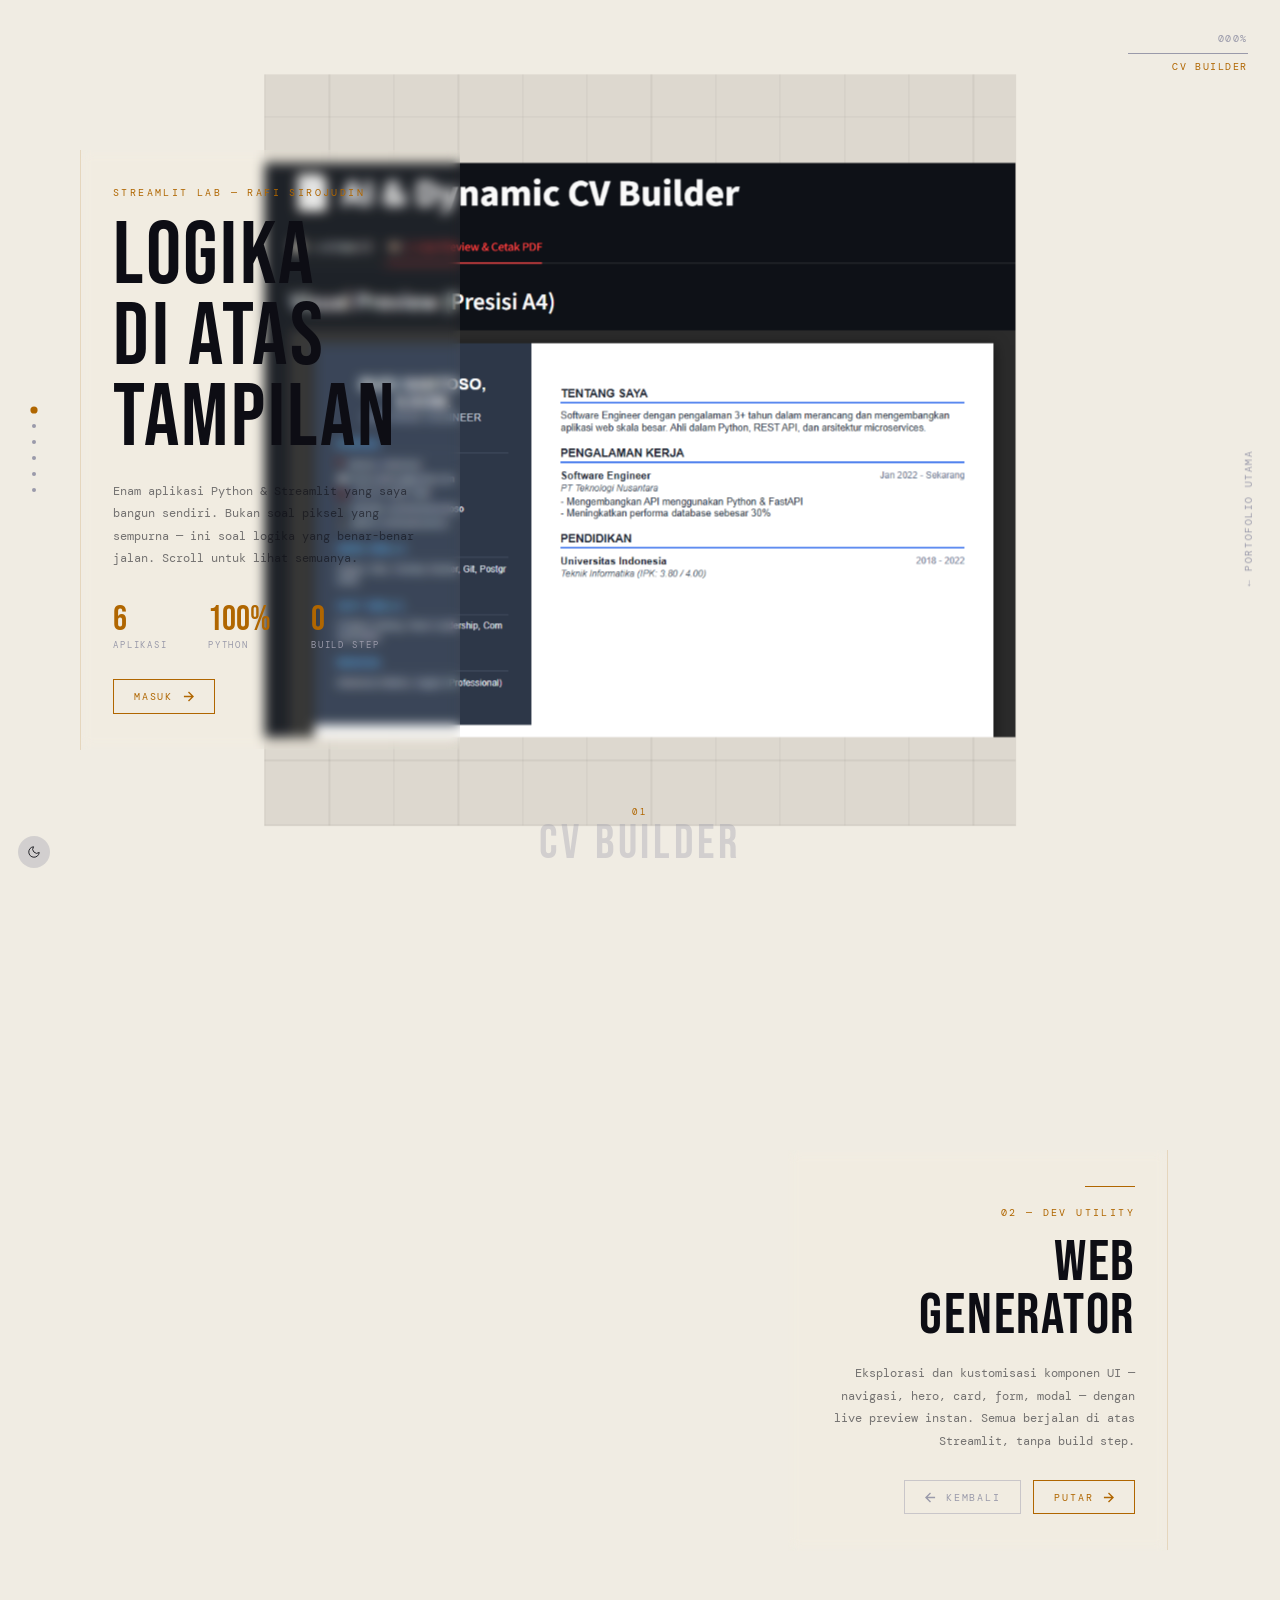
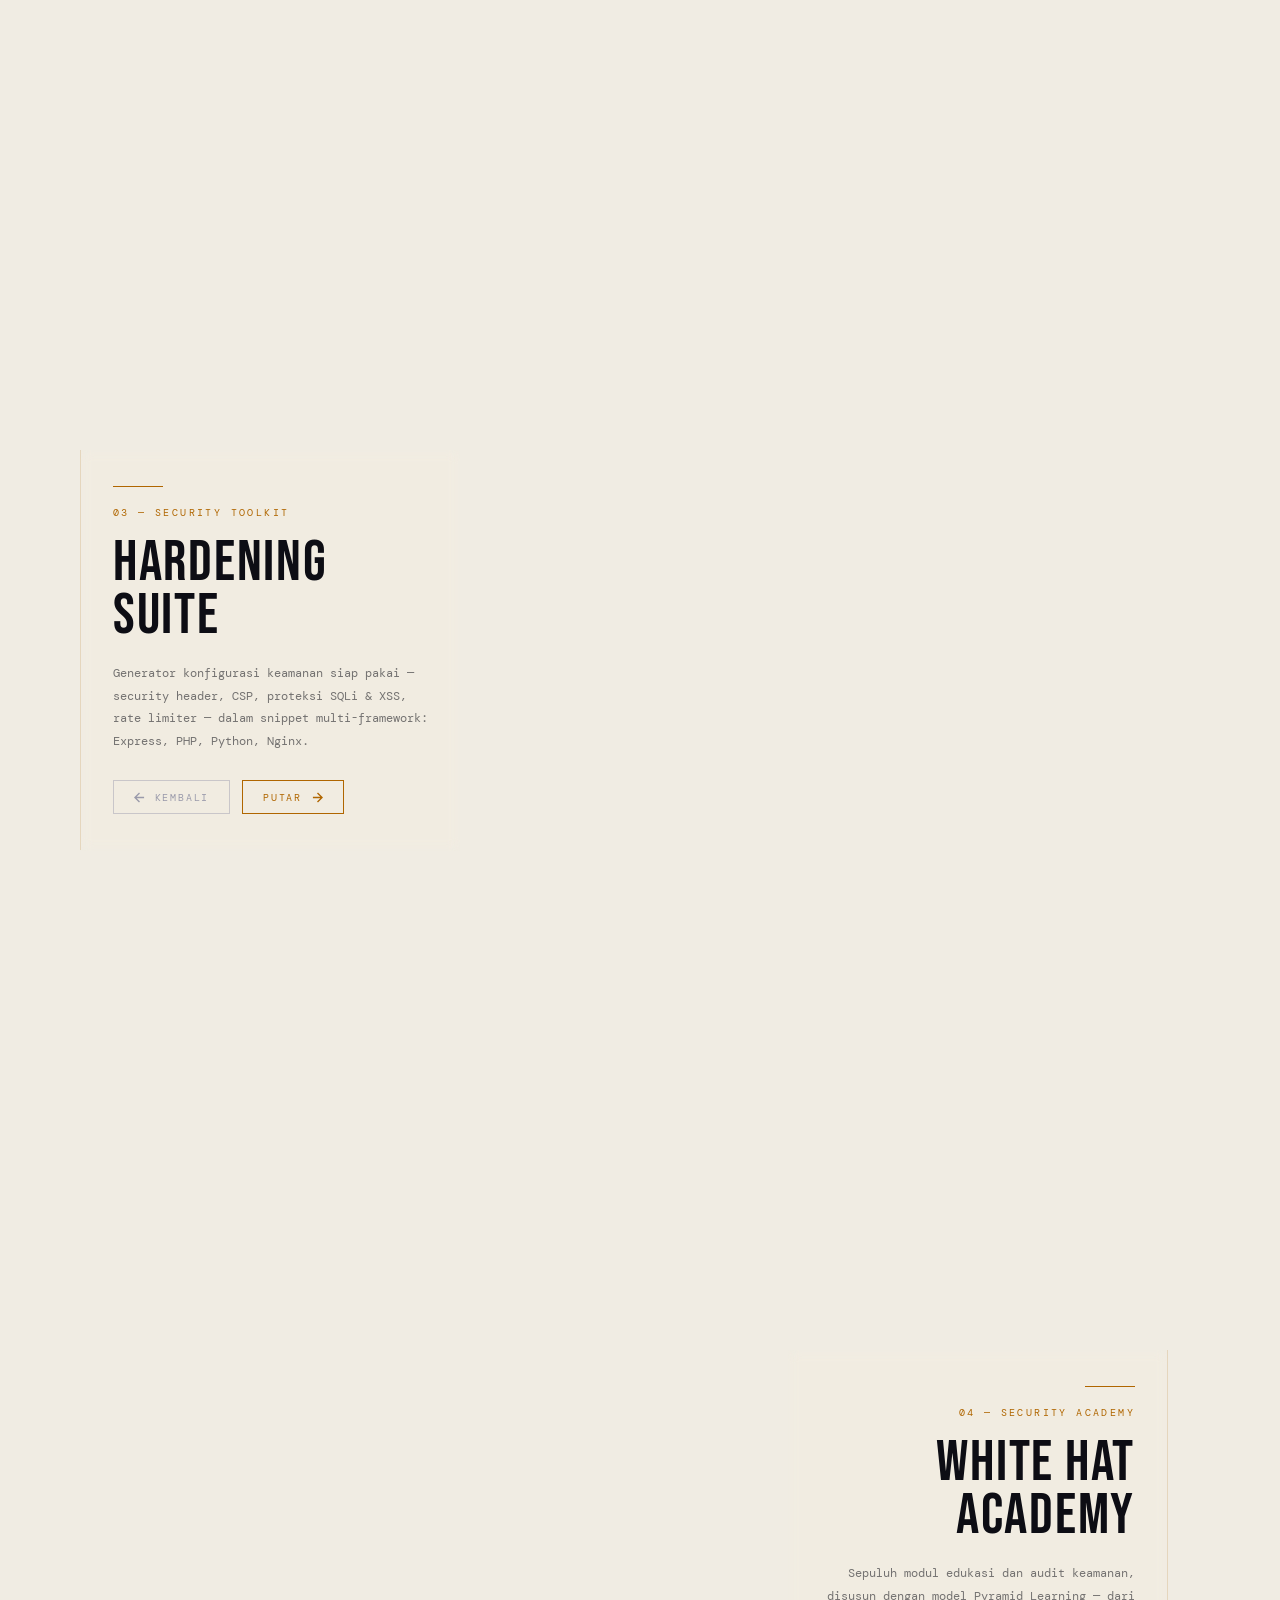
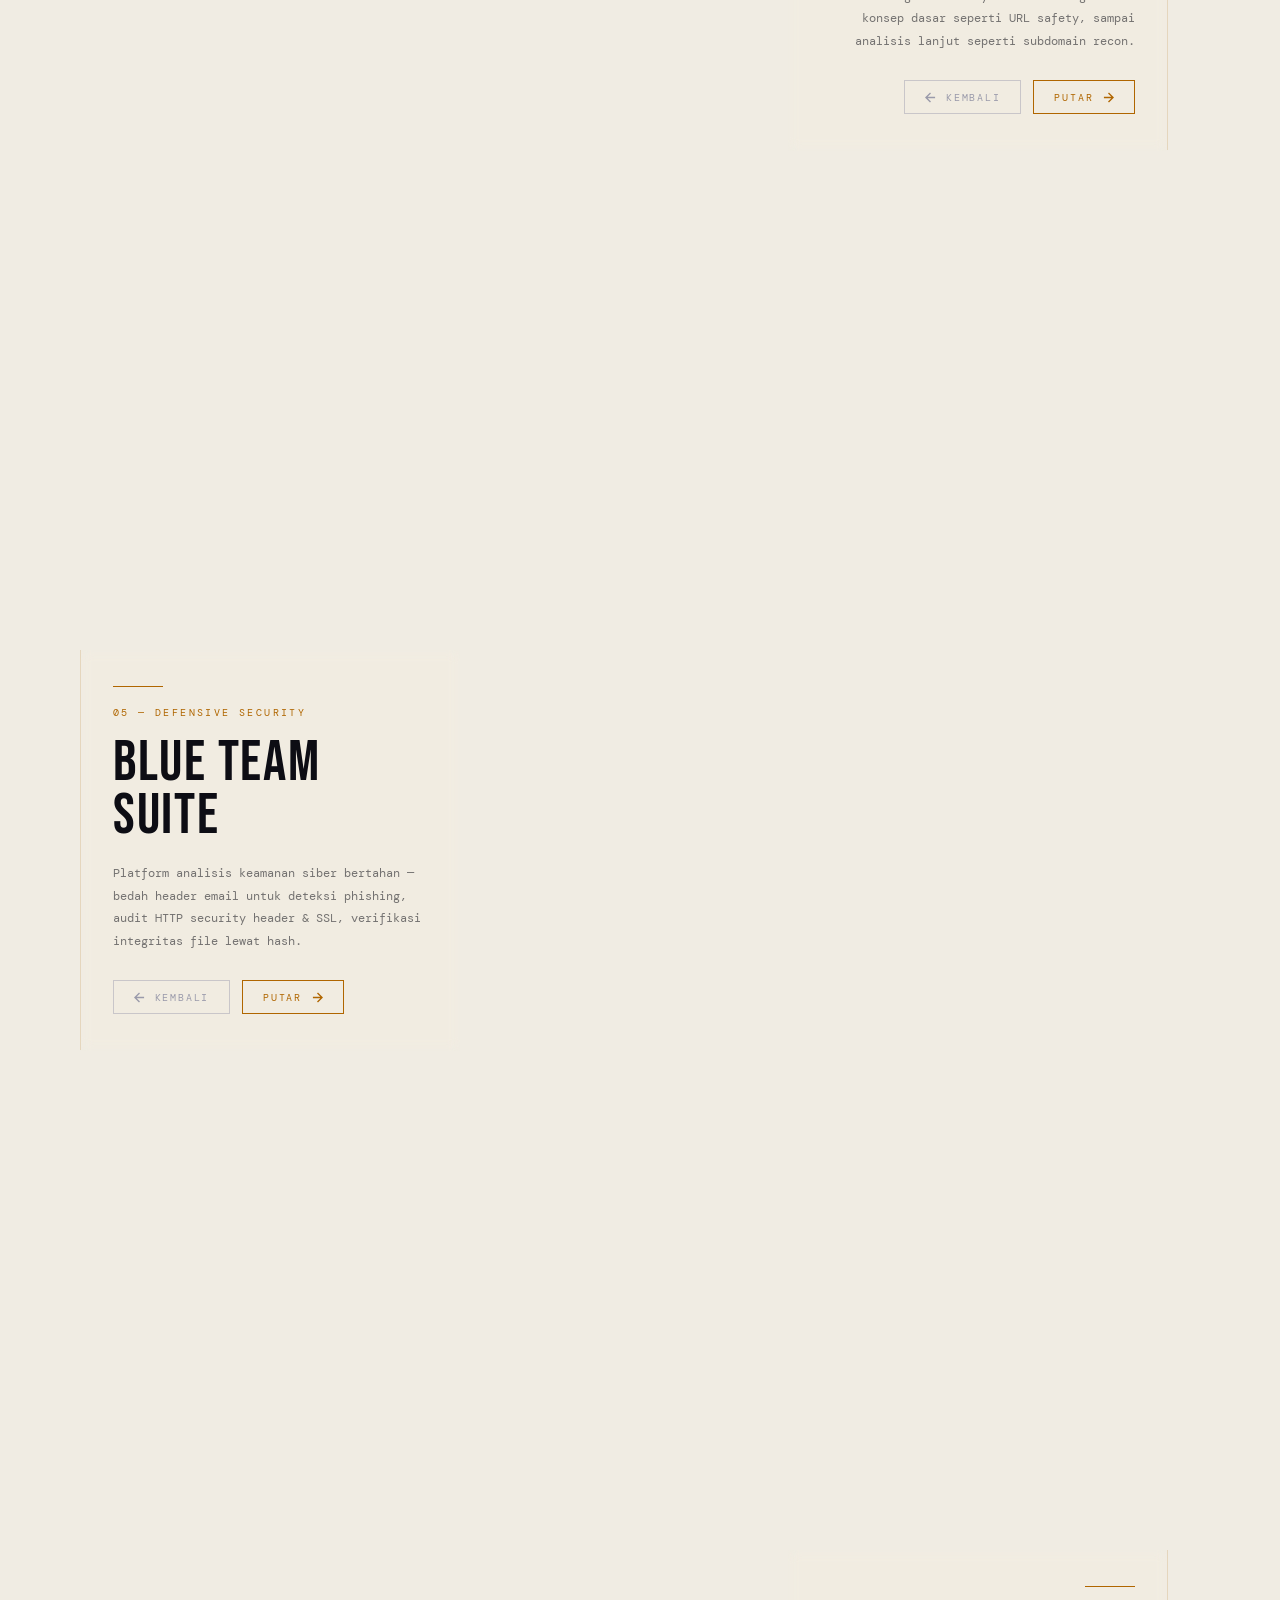
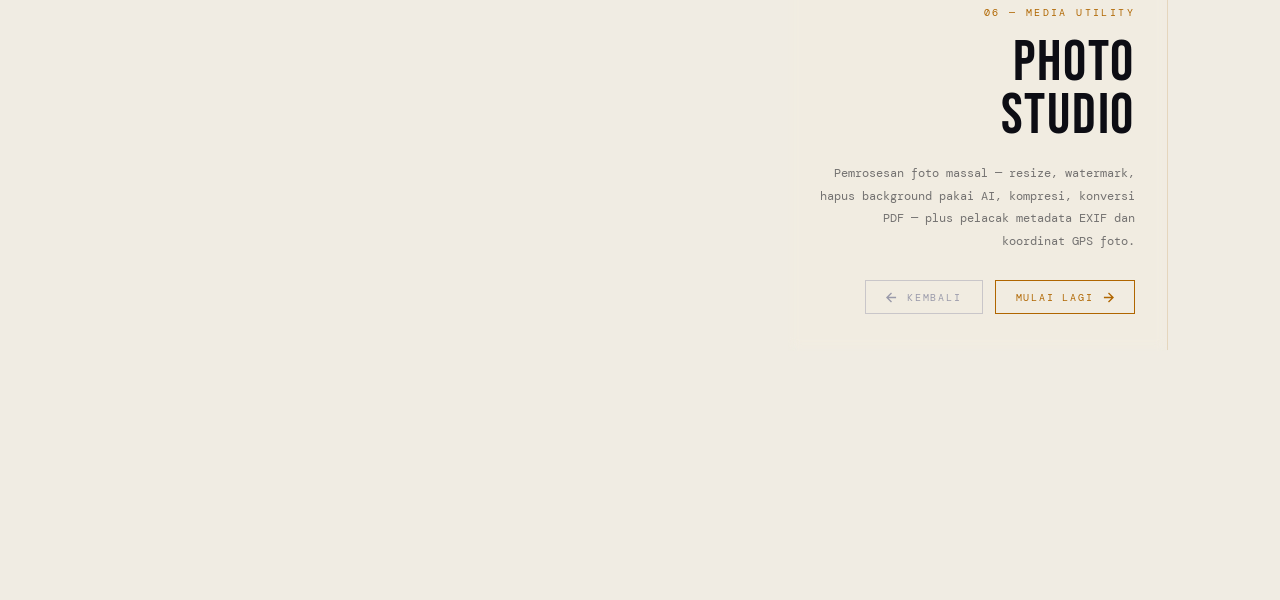
<file: lab.html>
<!doctype html>
<html lang="id">
  <head>
    <meta charset="UTF-8" />
    <meta name="viewport" content="width=device-width, initial-scale=1.0" />
    <title>Streamlit Lab — Rafi Sirojudin</title>
    <meta
      name="description"
      content="Enam aplikasi Python & Streamlit — logika di atas tampilan. Dibangun oleh Rafi Sirojudin."
    />
    <link
      href="https://fonts.googleapis.com/css2?family=Bebas+Neue&family=DM+Mono:wght@400;500&display=swap"
      rel="stylesheet"
    />
    <link rel="stylesheet" href="./lab.css?v=1.0" />
  </head>
  <body>
    <div id="scene">
      <div id="cube">
        <div class="face" data-face="top" data-i="0"><span class="face-ph">CV BUILDER</span></div>
        <div class="face" data-face="front" data-i="1"><span class="face-ph">WEB GEN</span></div>
        <div class="face" data-face="right" data-i="2"><span class="face-ph">HARDENING</span></div>
        <div class="face" data-face="back" data-i="3"><span class="face-ph">WHITE HAT</span></div>
        <div class="face" data-face="left" data-i="4"><span class="face-ph">BLUE TEAM</span></div>
        <div class="face" data-face="bottom" data-i="5"><span class="face-ph">PHOTO LAB</span></div>
      </div>
    </div>

    <div id="hud">
      <div id="hud_pct">000%</div>
      <div class="progress-bar">
        <div class="progress-fill" id="prog_fill"></div>
      </div>
      <div class="scene-label" id="scene_name">CV BUILDER</div>
    </div>

    <button id="theme_toggle" aria-label="Ganti mode terang/gelap">
      <svg class="icon-sun" viewBox="0 0 24 24" fill="none" stroke="currentColor" stroke-width="1.5">
        <circle cx="12" cy="12" r="4" />
        <path d="M12 2v2M12 20v2M4.93 4.93l1.41 1.41M17.66 17.66l1.41 1.41M2 12h2M20 12h2M4.93 19.07l1.41-1.41M17.66 6.34l1.41-1.41" />
      </svg>
      <svg class="icon-moon" viewBox="0 0 24 24" fill="none" stroke="currentColor" stroke-width="1.5">
        <path d="M21 12.79A9 9 0 1 1 11.21 3a7 7 0 0 0 9.79 9.79z" />
      </svg>
    </button>

    <div id="scene_strip">
      <a href="#s0" class="scene-dot active"></a>
      <a href="#s1" class="scene-dot"></a>
      <a href="#s2" class="scene-dot"></a>
      <a href="#s3" class="scene-dot"></a>
      <a href="#s4" class="scene-dot"></a>
      <a href="#s5" class="scene-dot"></a>
    </div>

    <div id="face_caption">
      <div id="face_caption_num">01</div>
      <div id="face_caption_name">CV BUILDER</div>
    </div>

    <div id="scroll_container">
      <section id="s0">
        <div class="text-card">
          <div class="tag">Streamlit Lab — Rafi Sirojudin</div>
          <h1>LOGIKA<br />DI ATAS<br />TAMPILAN</h1>
          <p class="body-text">
            Enam aplikasi Python &amp; Streamlit yang saya bangun sendiri.
            Bukan soal piksel yang sempurna — ini soal logika yang benar-benar
            jalan. Scroll untuk lihat semuanya.
          </p>
          <div class="stat-row">
            <div class="stat">
              <span class="stat-num">6</span>
              <span class="stat-label">Aplikasi</span>
            </div>
            <div class="stat">
              <span class="stat-num">100%</span>
              <span class="stat-label">Python</span>
            </div>
            <div class="stat">
              <span class="stat-num">0</span>
              <span class="stat-label">Build Step</span>
            </div>
          </div>
          <div class="cta-row">
            <a class="cta" href="#s1">
              Masuk
              <svg viewBox="0 0 12 12" fill="none" stroke="currentColor" stroke-width="1.5">
                <path d="M1 6h10M6 1l5 5-5 5" />
              </svg>
            </a>
          </div>
        </div>
      </section>

      <section id="s1">
        <div class="text-card right">
          <div class="h-line"></div>
          <div class="tag">02 — Dev Utility</div>
          <h2>WEB<br />GENERATOR</h2>
          <p class="body-text">
            Eksplorasi dan kustomisasi komponen UI — navigasi, hero, card,
            form, modal — dengan live preview instan. Semua berjalan di atas
            Streamlit, tanpa build step.
          </p>
          <div class="cta-row">
            <a class="cta-back" href="#s0">
              <svg viewBox="0 0 12 12" fill="none" stroke="currentColor" stroke-width="1.5">
                <path d="M11 6H1M6 11L1 6l5-5" />
              </svg>
              Kembali
            </a>
            <a class="cta" href="#s2">
              Putar
              <svg viewBox="0 0 12 12" fill="none" stroke="currentColor" stroke-width="1.5">
                <path d="M1 6h10M6 1l5 5-5 5" />
              </svg>
            </a>
          </div>
        </div>
      </section>

      <section id="s2">
        <div class="text-card">
          <div class="h-line"></div>
          <div class="tag">03 — Security Toolkit</div>
          <h2>HARDENING<br />SUITE</h2>
          <p class="body-text">
            Generator konfigurasi keamanan siap pakai — security header, CSP,
            proteksi SQLi &amp; XSS, rate limiter — dalam snippet
            multi-framework: Express, PHP, Python, Nginx.
          </p>
          <div class="cta-row">
            <a class="cta-back" href="#s1">
              <svg viewBox="0 0 12 12" fill="none" stroke="currentColor" stroke-width="1.5">
                <path d="M11 6H1M6 11L1 6l5-5" />
              </svg>
              Kembali
            </a>
            <a class="cta" href="#s3">
              Putar
              <svg viewBox="0 0 12 12" fill="none" stroke="currentColor" stroke-width="1.5">
                <path d="M1 6h10M6 1l5 5-5 5" />
              </svg>
            </a>
          </div>
        </div>
      </section>

      <section id="s3">
        <div class="text-card right">
          <div class="h-line"></div>
          <div class="tag">04 — Security Academy</div>
          <h2>WHITE HAT<br />ACADEMY</h2>
          <p class="body-text">
            Sepuluh modul edukasi dan audit keamanan, disusun dengan model
            Pyramid Learning — dari konsep dasar seperti URL safety, sampai
            analisis lanjut seperti subdomain recon.
          </p>
          <div class="cta-row">
            <a class="cta-back" href="#s2">
              <svg viewBox="0 0 12 12" fill="none" stroke="currentColor" stroke-width="1.5">
                <path d="M11 6H1M6 11L1 6l5-5" />
              </svg>
              Kembali
            </a>
            <a class="cta" href="#s4">
              Putar
              <svg viewBox="0 0 12 12" fill="none" stroke="currentColor" stroke-width="1.5">
                <path d="M1 6h10M6 1l5 5-5 5" />
              </svg>
            </a>
          </div>
        </div>
      </section>

      <section id="s4">
        <div class="text-card">
          <div class="h-line"></div>
          <div class="tag">05 — Defensive Security</div>
          <h2>BLUE TEAM<br />SUITE</h2>
          <p class="body-text">
            Platform analisis keamanan siber bertahan — bedah header email
            untuk deteksi phishing, audit HTTP security header &amp; SSL,
            verifikasi integritas file lewat hash.
          </p>
          <div class="cta-row">
            <a class="cta-back" href="#s3">
              <svg viewBox="0 0 12 12" fill="none" stroke="currentColor" stroke-width="1.5">
                <path d="M11 6H1M6 11L1 6l5-5" />
              </svg>
              Kembali
            </a>
            <a class="cta" href="#s5">
              Putar
              <svg viewBox="0 0 12 12" fill="none" stroke="currentColor" stroke-width="1.5">
                <path d="M1 6h10M6 1l5 5-5 5" />
              </svg>
            </a>
          </div>
        </div>
      </section>

      <section id="s5">
        <div class="text-card right">
          <div class="h-line"></div>
          <div class="tag">06 — Media Utility</div>
          <h2>PHOTO<br />STUDIO</h2>
          <p class="body-text">
            Pemrosesan foto massal — resize, watermark, hapus background
            pakai AI, kompresi, konversi PDF — plus pelacak metadata EXIF dan
            koordinat GPS foto.
          </p>
          <div class="cta-row">
            <a class="cta-back" href="#s4">
              <svg viewBox="0 0 12 12" fill="none" stroke="currentColor" stroke-width="1.5">
                <path d="M11 6H1M6 11L1 6l5-5" />
              </svg>
              Kembali
            </a>
            <a class="cta" href="#s0">
              Mulai lagi
              <svg viewBox="0 0 12 12" fill="none" stroke="currentColor" stroke-width="1.5">
                <path d="M1 6h10M6 1l5 5-5 5" />
              </svg>
            </a>
          </div>
        </div>
      </section>
    </div>

    <div id="credit">
      <a href="./index.html">&larr; Portofolio Utama</a>
    </div>

    <script src="./lab.js?v=1.0"></script>
  </body>
</html>
</file>
<file: lab.css>
@layer reset, tokens, base, layout, cube, ui, cards, reveal, theme, responsive;

@layer reset {
  *,
  *::before,
  *::after {
    box-sizing: border-box;
    margin: 0;
    padding: 0;
  }
}

@layer tokens {
  :root {
    color-scheme: dark;

    --dark-bg: #1c1814;
    --dark-fg: #ede8df;
    --dark-muted: #8a7b6e;
    --light-bg: #f0ece3;
    --light-fg: #0d0d14;
    --light-muted: #9a9aaa;
    --accent-dark: #ffb020;
    --accent-light: #b06600;

    --bg: var(--dark-bg);
    --fg: var(--dark-fg);
    --muted: var(--dark-muted);
    --accent: var(--accent-dark);

    --font-display: "Bebas Neue", sans-serif;
    --font-mono: "DM Mono", monospace;
    --hairline: 0.0625rem;
    --ui-inset: 2rem;
    --card-bg: rgba(28, 24, 20, 0.82);
    --card-border: rgba(255, 176, 32, 0.2);
    --nav-x: calc(var(--ui-inset) + 0.125rem);
    --reveal-offset: 0.625rem;
    --reveal-duration: 0.5s;
    --z-ui: 10;
  }
}

@layer base {
  html {
    color-scheme: dark;
  }

  body {
    background: var(--bg);
    color: var(--fg);
    font-family: var(--font-mono);
    overflow-x: hidden;
    transition: background 0.3s ease, color 0.3s ease;
  }
}

@layer layout {
  #scene {
    position: fixed;
    inset: 0;
    z-index: 0;
    display: flex;
    align-items: center;
    justify-content: center;
    perspective: 1100px;
    pointer-events: none;
  }

  #scroll_container {
    position: relative;
    z-index: 1;
  }

  section {
    min-height: 100vh;
    display: flex;
    align-items: center;
    padding: 6rem calc(5rem + var(--ui-inset)) 6rem 5rem;
  }
}

@layer cube {
  #cube {
    --s: min(74vw, 74vh, 560px);
    width: var(--s);
    height: var(--s);
    position: relative;
    transform-style: preserve-3d;
    transform: rotateX(90deg) rotateY(0deg);
    will-change: transform;
  }

  .face {
    position: absolute;
    inset: 0;
    overflow: hidden;
    backface-visibility: hidden;
    background: repeating-linear-gradient(
        0deg,
        rgba(255, 255, 255, 0.02) 0,
        rgba(255, 255, 255, 0.02) 1px,
        transparent 1px,
        transparent 48px
      ),
      repeating-linear-gradient(
        90deg,
        rgba(255, 255, 255, 0.02) 0,
        rgba(255, 255, 255, 0.02) 1px,
        transparent 1px,
        transparent 48px
      ),
      #14100d;

    img {
      position: absolute;
      inset: 0;
      width: 100%;
      height: 100%;
      object-fit: cover;
      display: block;
    }

    &:has(img) .face-ph {
      display: none;
    }
  }

  .face-ph {
    position: absolute;
    bottom: 1.5rem;
    left: 1.75rem;
    font-family: var(--font-display);
    font-size: clamp(1.6rem, 6vw, 3.5rem);
    letter-spacing: 0.04em;
    color: rgba(255, 255, 255, 0.06);
    pointer-events: none;
    user-select: none;
  }

  .face[data-face="front"] {
    transform: translateZ(calc(var(--s) / 2));
  }
  .face[data-face="back"] {
    transform: rotateY(180deg) translateZ(calc(var(--s) / 2));
  }
  .face[data-face="right"] {
    transform: rotateY(90deg) translateZ(calc(var(--s) / 2));
  }
  .face[data-face="left"] {
    transform: rotateY(-90deg) translateZ(calc(var(--s) / 2));
  }
  .face[data-face="top"] {
    transform: rotateX(-90deg) translateZ(calc(var(--s) / 2));
  }
  .face[data-face="bottom"] {
    transform: rotateX(90deg) translateZ(calc(var(--s) / 2));
  }
}

@layer ui {
  #hud {
    position: fixed;
    top: var(--ui-inset);
    right: var(--ui-inset);
    z-index: var(--z-ui);
    text-align: right;
    font-size: 0.65rem;
    letter-spacing: 0.15em;
    color: var(--muted);
    text-transform: uppercase;

    .progress-bar {
      width: 7.5rem;
      height: var(--hairline);
      background: var(--muted);
      margin-block-start: 0.5rem;
      margin-inline-start: auto;
      position: relative;
      overflow: hidden;
    }

    .progress-fill {
      position: absolute;
      inset-block: 0;
      inset-inline-start: 0;
      width: 0%;
      background: var(--accent);
      transition: width 0.1s linear;
    }

    .scene-label {
      font-size: 0.6rem;
      color: var(--accent);
      margin-block-start: 0.4rem;
    }
  }

  #scene_strip {
    position: fixed;
    left: var(--nav-x);
    top: 50%;
    translate: -50% -50%;
    z-index: var(--z-ui);
    display: flex;
    flex-direction: column;
    gap: 0.75rem;
  }

  .scene-dot {
    position: relative;
    display: block;
    width: 0.25rem;
    height: 0.25rem;
    border-radius: 50%;
    background: var(--muted);
    transition: background 0.3s, scale 0.3s;
    cursor: pointer;

    &::before {
      content: "";
      position: absolute;
      inset: -0.2rem;
    }

    &.active {
      background: var(--accent);
      scale: 1.8;
    }
  }

  #theme_toggle {
    position: fixed;
    bottom: var(--ui-inset);
    left: var(--nav-x);
    translate: -50% 0;
    z-index: var(--z-ui);
    width: 2rem;
    height: 2rem;
    border: none;
    background: color-mix(in srgb, var(--muted) 35%, transparent);
    border-radius: 50%;
    cursor: pointer;
    display: flex;
    align-items: center;
    justify-content: center;
    transition: background 0.3s;

    &:hover {
      background: color-mix(in srgb, var(--muted) 55%, transparent);
    }

    svg {
      width: 0.875rem;
      height: 0.875rem;
      position: absolute;
      transition: opacity 0.3s ease, rotate 0.3s ease;
      color: var(--accent);
    }

    .icon-sun {
      opacity: 1;
      rotate: 0deg;
    }

    .icon-moon {
      opacity: 0;
      rotate: 90deg;
    }
  }

  #face_caption {
    position: fixed;
    bottom: var(--ui-inset);
    left: 50%;
    translate: -50% 0;
    z-index: var(--z-ui);
    text-align: center;
    pointer-events: none;
    user-select: none;
  }

  #face_caption_num {
    font-size: 0.58rem;
    letter-spacing: 0.28em;
    color: var(--accent);
    text-transform: uppercase;
    margin-block-end: 0.15rem;
  }

  #face_caption_name {
    font-family: var(--font-display);
    font-size: clamp(1.5rem, 4.5vw, 3rem);
    letter-spacing: 0.08em;
    color: var(--muted);
    opacity: 0.5;
    line-height: 1;
  }

  #credit {
    position: fixed;
    right: var(--ui-inset);
    top: 50%;
    transform: translateY(-50%) rotate(-90deg);
    transform-origin: right center;
    z-index: var(--z-ui);
    font-family: var(--font-mono);
    font-size: 0.65rem;
    letter-spacing: 0.15em;
    text-transform: uppercase;

    a {
      color: var(--muted);
      text-decoration: none;
      transition: color 0.2s;
    }

    a:hover {
      color: var(--accent);
    }
  }
}

@layer cards {
  .text-card {
    max-width: 23.75rem;
    padding: 2.25rem 2rem;
    background: var(--card-bg);
    border-left: var(--hairline) solid var(--card-border);
    backdrop-filter: blur(6px) saturate(120%);
    -webkit-backdrop-filter: blur(6px) saturate(120%);
    overflow: hidden;
    transition: background 0.3s ease, border-color 0.3s ease;

    &.right {
      margin-inline-start: auto;
      border-left: none;
      border-right: var(--hairline) solid var(--card-border);
      text-align: right;

      .h-line {
        transform-origin: right;
        margin-inline-start: auto;
      }
    }
  }

  .tag {
    font-size: 0.6rem;
    letter-spacing: 0.25em;
    text-transform: uppercase;
    color: var(--accent);
    margin-block-end: 1.1rem;
  }

  :where(h1, h2) {
    font-family: var(--font-display);
    font-weight: 400;
    letter-spacing: 0.03em;
    line-height: 0.92;
  }

  h1 {
    font-size: clamp(2.6rem, 7vw, 5.5rem);
  }
  h2 {
    font-size: clamp(2rem, 4.5vw, 3.6rem);
  }

  .body-text {
    font-size: 0.78rem;
    line-height: 1.8;
    color: color-mix(in srgb, var(--fg) 55%, transparent);
    margin-block-start: 1.25rem;
  }

  .stat-row {
    display: flex;
    gap: 2.5rem;
    margin-block-start: 2rem;
    flex-wrap: wrap;
  }

  .stat {
    display: flex;
    flex-direction: column;
    gap: 0.15rem;
  }

  .stat-num {
    font-family: var(--font-display);
    font-size: 2.2rem;
    color: var(--accent);
    line-height: 1;
  }

  .stat-label {
    font-size: 0.58rem;
    letter-spacing: 0.2em;
    text-transform: uppercase;
    color: var(--muted);
  }

  .h-line {
    width: 3.125rem;
    height: var(--hairline);
    background: var(--accent);
    margin-block-end: 1.2rem;
    transform-origin: left;
  }

  .cta-row {
    display: flex;
    align-items: center;
    justify-content: flex-start;
    gap: 0.75rem;
    margin-block-start: 1.75rem;
  }

  .text-card.right .cta-row {
    justify-content: flex-end;
  }

  .cta {
    display: inline-flex;
    align-items: center;
    gap: 0.6rem;
    padding: 0.6rem 1.25rem;
    border: var(--hairline) solid var(--accent);
    color: var(--accent);
    font-family: var(--font-mono);
    font-size: 0.62rem;
    letter-spacing: 0.18em;
    text-transform: uppercase;
    text-decoration: none;
    cursor: pointer;
    transition: background 0.2s, color 0.2s;

    &:hover {
      background: var(--accent);
      color: var(--bg);
    }

    svg {
      width: 0.6875rem;
      height: 0.6875rem;
    }
  }

  .cta-back {
    display: inline-flex;
    align-items: center;
    gap: 0.6rem;
    padding: 0.6rem 1.25rem;
    border: var(--hairline) solid
      color-mix(in srgb, var(--muted) 45%, transparent);
    color: var(--muted);
    font-family: var(--font-mono);
    font-size: 0.62rem;
    letter-spacing: 0.18em;
    text-transform: uppercase;
    text-decoration: none;
    transition: background 0.2s, color 0.2s, border-color 0.2s;

    &:hover {
      background: color-mix(in srgb, var(--muted) 12%, transparent);
      border-color: var(--muted);
      color: var(--fg);
    }

    svg {
      width: 0.6875rem;
      height: 0.6875rem;
    }
  }
}

@layer reveal {
  :is(.tag, h1, h2, .body-text, .stat-row, .cta, .cta-back) {
    opacity: 0;
    translate: 0 var(--reveal-offset);
  }

  :is(h1, h2) {
    translate: 0 1.125rem;
    transition: opacity var(--reveal-duration) ease 0.08s,
      translate var(--reveal-duration) ease 0.08s;
  }

  .tag {
    transition: opacity var(--reveal-duration) ease,
      translate var(--reveal-duration) ease;
  }

  .body-text {
    transition: opacity var(--reveal-duration) ease 0.2s,
      translate var(--reveal-duration) ease 0.2s;
  }

  .stat-row {
    transition: opacity var(--reveal-duration) ease 0.3s,
      translate var(--reveal-duration) ease 0.3s;
  }

  :is(.cta, .cta-back) {
    transition: opacity var(--reveal-duration) ease 0.35s,
      translate var(--reveal-duration) ease 0.35s, background 0.2s, color 0.2s,
      border-color 0.2s;
  }

  .h-line {
    opacity: 0;
    scale: 0 1;
    transition: opacity 0.4s ease, scale 0.4s ease;
  }

  :is(.tag, h1, h2, .body-text, .stat-row, .cta, .cta-back).visible {
    opacity: 1;
    translate: 0 0;
  }

  .h-line.visible {
    opacity: 1;
    scale: 1 1;
  }
}

@layer theme {
  :root[data-theme="light"] {
    color-scheme: light;
    --bg: var(--light-bg);
    --fg: var(--light-fg);
    --muted: var(--light-muted);
    --accent: var(--accent-light);
    --card-bg: rgba(240, 236, 227, 0.08);
    --card-border: rgba(176, 102, 0, 0.16);

    .face {
      background: repeating-linear-gradient(
          0deg,
          rgba(0, 0, 0, 0.05) 0,
          rgba(0, 0, 0, 0.05) 1px,
          transparent 1px,
          transparent 48px
        ),
        repeating-linear-gradient(
          90deg,
          rgba(0, 0, 0, 0.05) 0,
          rgba(0, 0, 0, 0.05) 1px,
          transparent 1px,
          transparent 48px
        ),
        #ddd8cf;
    }

    .face-ph {
      color: rgba(0, 0, 0, 0.07);
    }

    #theme_toggle {
      svg {
        color: var(--fg);
      }
      .icon-sun {
        opacity: 0;
        rotate: -90deg;
      }
      .icon-moon {
        opacity: 1;
        rotate: 0deg;
      }
    }

    #face_caption_name {
      opacity: 0.35;
    }
  }
}

@layer responsive {
  @media (width <= 56.25em) {
    #hud {
      top: 1rem;
      right: 1rem;
    }

    #scene_strip {
      display: none;
    }

    #theme_toggle {
      bottom: 1rem;
      left: 1.25rem;
      translate: 0 0;
    }

    #face_caption {
      bottom: 1rem;
    }

    #credit {
      display: none;
    }

    section {
      min-height: 150vh;
      align-items: flex-end;
      padding: 0 1.5rem 3.5rem;
    }

    #s0 {
      min-height: 100vh;
      align-items: center;
      padding: 4rem 1.5rem;
    }

    .text-card {
      max-width: 100%;
      padding: 1.5rem 1.25rem;
    }

    .body-text {
      line-height: 1.55;
    }

    .stat-row {
      gap: 1.5rem;
      margin-block-start: 1.25rem;
    }

    .cta-row {
      margin-block-start: 1.25rem;
    }
  }
}
</file>
